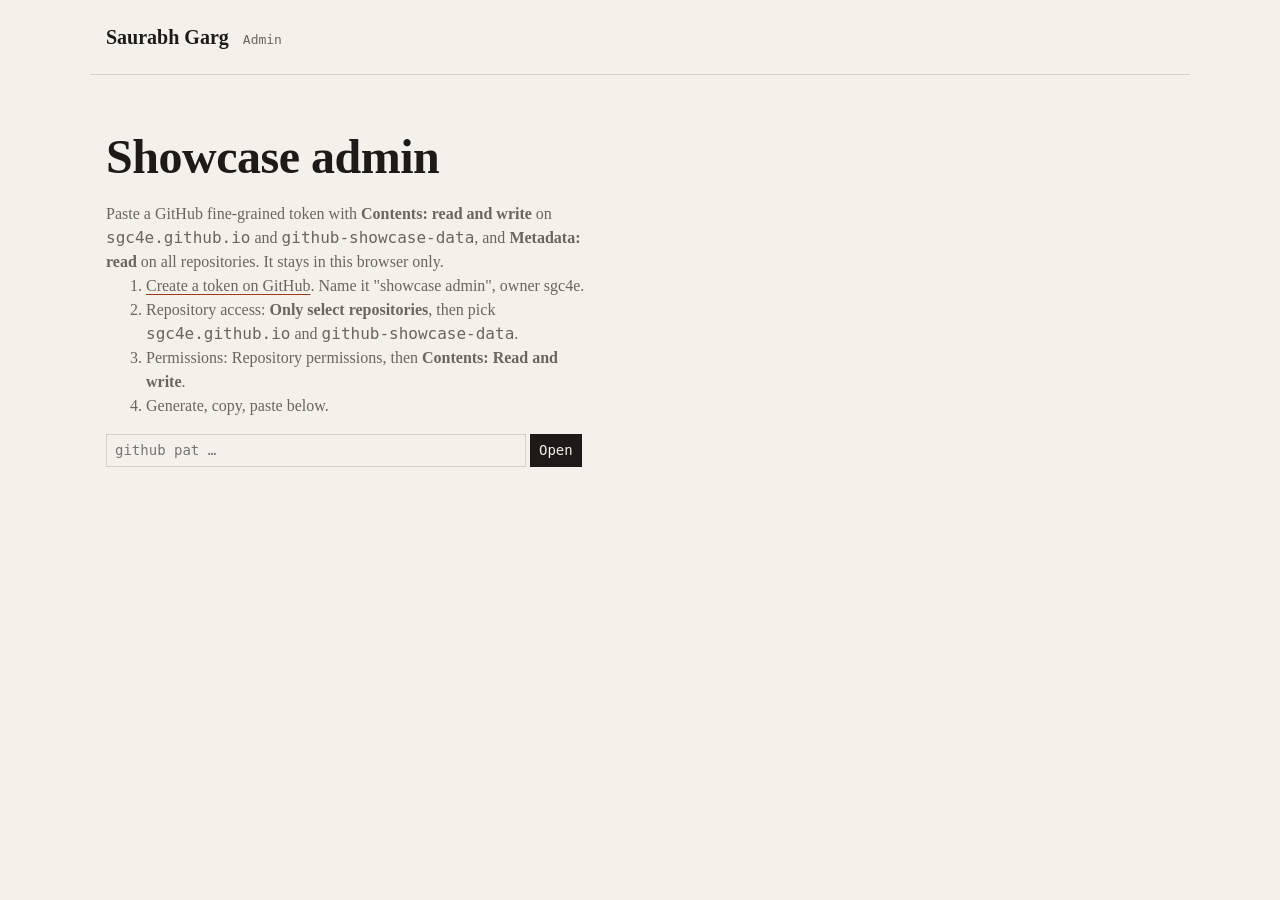
<file: admin.html>
<!doctype html>
<html lang="en">
<head>
<meta charset="utf-8">
<meta name="viewport" content="width=device-width, initial-scale=1">
<meta http-equiv="Content-Security-Policy" content="default-src 'self'; script-src 'self' 'unsafe-inline'; style-src 'self' 'unsafe-inline' https://fonts.googleapis.com; font-src https://fonts.gstatic.com; img-src 'self' data:; connect-src 'self' https://api.github.com; base-uri 'self'; form-action 'none'">
<meta name="referrer" content="strict-origin-when-cross-origin">
<meta name="robots" content="noindex, nofollow">
<title>Showcase admin</title>
<link rel="preconnect" href="https://fonts.googleapis.com">
<link rel="preconnect" href="https://fonts.gstatic.com" crossorigin>
<link href="https://fonts.googleapis.com/css2?family=Newsreader:opsz,wght@6..72,400;6..72,600&family=IBM+Plex+Mono:wght@400;500&display=swap" rel="stylesheet">
<link rel="stylesheet" href="style.css">
<style>
  body { font-size: 16px; }
  .page, .site { max-width: 1100px; }
  input, textarea, select, button { font: 14px/1.4 var(--mono); color: var(--ink); background: transparent; border: 1px solid var(--rule); padding: 6px 8px; }
  button { cursor: pointer; border-color: var(--ink); }
  button.primary { background: var(--ink); color: var(--bg); }
  button:disabled { opacity: .4; cursor: default; }
  textarea { width: 100%; resize: vertical; font-family: var(--serif); font-size: 16px; }
  label { font: 12px var(--mono); color: var(--muted); display: block; }
  .bar { display: flex; flex-wrap: wrap; gap: 10px; align-items: center; padding: 14px 0; border-bottom: 1px solid var(--rule); position: sticky; top: 0; background: var(--bg); z-index: 2; }
  .bar .grow { flex: 1; min-width: 160px; }
  #msg { font: 13px var(--mono); color: var(--muted); }
  #msg.err { color: var(--accent); }
  .row { display: grid; grid-template-columns: 70px 1fr; gap: 14px; padding: 16px 0; border-bottom: 1px solid var(--rule); }
  .row.off { opacity: .55; }
  .row .fields { display: grid; grid-template-columns: 1fr 1fr 1fr; gap: 8px; }
  .row .fields .wide { grid-column: 1 / -1; }
  .row .fields input, .row .fields select { width: 100%; }
  .toggle { font: 12px var(--mono); text-align: center; }
  .toggle input { width: 22px; height: 22px; display: block; margin: 0 auto 4px; accent-color: var(--live); }
  .note { font: 12px var(--mono); color: var(--accent); }
  .repo { font: 12px var(--mono); color: var(--muted); }
  .site-fields { display: grid; gap: 8px; padding: 20px 0; border-bottom: 1px solid var(--ink); }
  .site-fields input { width: 100%; }
  @media (max-width: 700px) { .row .fields { grid-template-columns: 1fr; } .row { grid-template-columns: 1fr; } }
</style>
</head>
<body>
<header class="site">
  <a class="brand" href="./">Saurabh Garg</a>
  <span class="tag">Admin</span>
</header>
<main class="page">

<section id="login" class="masthead">
  <h1>Showcase admin</h1>
  <p class="sub">Paste a GitHub fine-grained token with <b>Contents: read and write</b> on <code>sgc4e.github.io</code> and <code>github-showcase-data</code>, and <b>Metadata: read</b> on all repositories. It stays in this browser only.</p>
  <ol class="sub">
    <li><a href="https://github.com/settings/personal-access-tokens/new" target="_blank" rel="noopener">Create a token on GitHub</a>. Name it "showcase admin", owner sgc4e.</li>
    <li>Repository access: <b>Only select repositories</b>, then pick <code>sgc4e.github.io</code> and <code>github-showcase-data</code>.</li>
    <li>Permissions: Repository permissions, then <b>Contents: Read and write</b>.</li>
    <li>Generate, copy, paste below.</li>
  </ol>
  <p><input id="token" type="password" placeholder="github_pat_…" autocomplete="off" style="width:min(100%,420px)"> <button class="primary" id="go">Open</button></p>
</section>

<section id="app" hidden>
  <div class="site-fields">
    <label>Kicker <input data-site="kicker"></label>
    <label>Headline <input data-site="headline"></label>
    <label>Intro <textarea data-site="intro" rows="3"></textarea></label>
    <label>Closing line <input data-site="closer"></label>
  </div>
  <div class="bar">
    <input id="q" class="grow" placeholder="Search title, repo, blurb">
    <select id="view"><option value="all">All</option><option value="on">Shown</option><option value="off">Hidden</option><option value="flag">Flagged</option></select>
    <button id="sync" title="Add repos created since the last sync">Sync new repos</button>
    <button id="save" class="primary" disabled>Save and publish</button>
    <span id="msg"></span>
    <button id="logout" title="Forget the token in this browser">Forget token</button>
  </div>
  <div id="rows"></div>
</section>

</main>
<script>
const OWNER = 'sgc4e', PUB = 'sgc4e.github.io', DATA = 'github-showcase-data';
const CATS = ['Products', 'Client work', 'Tools & automations', 'Research & data', 'Writing & content', 'Forks & experiments'];
const STATUSES = ['Live', 'Building', 'Parked', 'Retired'];
const $ = id => document.getElementById(id);
const esc = s => String(s ?? '').replace(/[&<>"']/g, c => ({'&':'&amp;','<':'&lt;','>':'&gt;','"':'&quot;',"'":'&#39;'}[c]));
let token = '', data = null, sha = {}, dirty = false;

function store(k, v) { try { v == null ? localStorage.removeItem(k) : localStorage.setItem(k, v); } catch {} }
function load(k) { try { return localStorage.getItem(k); } catch { return null; } }
function say(t, err) { $('msg').textContent = t; $('msg').className = err ? 'err' : ''; }
function setDirty(d) { dirty = d; $('save').disabled = !d; if (d) say('Unsaved changes'); }

async function gh(path, opts = {}) {
  const r = await fetch('https://api.github.com' + path, { ...opts, headers: { Authorization: 'Bearer ' + token, Accept: 'application/vnd.github+json', 'X-GitHub-Api-Version': '2022-11-28', ...(opts.headers || {}) } });
  if (!r.ok) throw new Error(`${r.status} on ${path}: ${(await r.json().catch(() => ({}))).message || r.statusText}`);
  return r.status === 204 ? null : r.json();
}
const b64dec = s => new TextDecoder().decode(Uint8Array.from(atob(s.replace(/\n/g, '')), c => c.charCodeAt(0)));
function b64enc(str) { const b = new TextEncoder().encode(str); let s = ''; for (let i = 0; i < b.length; i += 0x8000) s += String.fromCharCode.apply(null, b.subarray(i, i + 0x8000)); return btoa(s); }

async function getFile(repo, path) { const f = await gh(`/repos/${OWNER}/${repo}/contents/${path}`); sha[repo + path] = f.sha; return JSON.parse(b64dec(f.content)); }
async function putFile(repo, path, obj, message) {
  const body = { message, content: b64enc(JSON.stringify(obj, null, 2) + '\n'), sha: sha[repo + path] };
  const r = await gh(`/repos/${OWNER}/${repo}/contents/${path}`, { method: 'PUT', body: JSON.stringify(body) });
  sha[repo + path] = r.content.sha;
}

async function open() {
  token = $('token').value.trim() || load('gh_token') || '';
  if (!token) return;
  try {
    data = await getFile(DATA, 'data.json');
    store('gh_token', token);
    $('login').hidden = true; $('app').hidden = false;
    document.querySelectorAll('[data-site]').forEach(el => el.value = data.site[el.dataset.site] || '');
    draw(); say(`${data.projects.filter(p => p.show).length} of ${data.projects.length} shown`);
  } catch (e) { $('login').querySelector('.sub').insertAdjacentHTML('afterend', `<p class="note">${esc(e.message)}</p>`); }
}

function draw() {
  const q = $('q').value.toLowerCase(), v = $('view').value;
  const list = data.projects.filter(p =>
    (v === 'all' || (v === 'on' && p.show) || (v === 'off' && !p.show) || (v === 'flag' && p.flag)) &&
    (!q || [p.title, p.name, p.blurb].join(' ').toLowerCase().includes(q))
  ).sort((a, b) => b.date.localeCompare(a.date));
  $('rows').innerHTML = list.map(p => {
    const i = data.projects.indexOf(p);
    const opt = (arr, cur) => arr.map(o => `<option${o === cur ? ' selected' : ''}>${esc(o)}</option>`).join('');
    return `<div class="row${p.show ? '' : ' off'}" data-i="${i}">
      <label class="toggle"><input type="checkbox" data-k="show"${p.show ? ' checked' : ''}>${p.show ? 'Shown' : 'Hidden'}</label>
      <div class="fields">
        <div class="wide repo">${esc(p.name)} · ${p.public ? 'public repo' : 'private repo'} · created ${esc(p.date)}</div>
        ${p.flag ? `<div class="wide note">Check before showing: ${esc(p.flag)}</div>` : ''}
        <label class="wide">Title <input data-k="title" value="${esc(p.title)}"></label>
        <label class="wide">Blurb <textarea data-k="blurb" rows="2">${esc(p.blurb)}</textarea></label>
        <label>Category <select data-k="category">${opt(CATS, p.category)}</select></label>
        <label>Status <select data-k="status">${opt(STATUSES, p.status)}</select></label>
        <label>Date <input type="date" data-k="date" value="${esc(p.date)}"></label>
        <label class="wide">Live link <input type="url" data-k="link" value="${esc(p.link || '')}" placeholder="https://"></label>
      </div></div>`;
  }).join('') || '<p class="empty">No matches.</p>';
}

$('rows').addEventListener('input', e => {
  const el = e.target, row = el.closest('.row'); if (!row || !el.dataset.k) return;
  const p = data.projects[row.dataset.i];
  p[el.dataset.k] = el.type === 'checkbox' ? el.checked : (el.value.trim() || (el.dataset.k === 'link' ? null : el.value));
  if (el.dataset.k === 'show') { row.classList.toggle('off', !el.checked); el.parentElement.lastChild.textContent = el.checked ? 'Shown' : 'Hidden'; }
  setDirty(true);
});
document.querySelectorAll('[data-site]').forEach(el => el.addEventListener('input', () => { data.site[el.dataset.site] = el.value; setDirty(true); }));
$('q').oninput = draw; $('view').onchange = draw;

$('sync').onclick = async () => {
  say('Fetching your repos…');
  try {
    let repos = [], page = 1, batch;
    do { batch = await gh(`/user/repos?affiliation=owner&per_page=100&page=${page++}`); repos = repos.concat(batch); } while (batch.length === 100);
    const known = new Map(data.projects.map(p => [p.name, p]));
    let added = 0;
    for (const r of repos) {
      const p = known.get(r.name);
      if (p) { p.public = !r.private; continue; }
      data.projects.push({ name: r.name, title: r.name, blurb: r.description || '', category: r.fork ? 'Forks & experiments' : 'Products', status: 'Building', link: r.homepage || null, date: r.created_at.slice(0, 10), public: !r.private, show: false, flag: 'New repo: write the blurb before showing' });
      added++;
    }
    draw(); setDirty(true); say(`${added} new repo${added === 1 ? '' : 's'} added, hidden. Save to keep.`);
  } catch (e) { say(e.message, true); }
};

$('save').onclick = async () => {
  $('save').disabled = true; say('Saving…');
  try {
    const shown = data.projects.filter(p => p.show).map(({ name, title, blurb, category, status, link, date, public: pub }) =>
      ({ name, title, blurb, category, status, link: link || null, date, repo: pub ? `https://github.com/${OWNER}/${name}` : null }));
    await putFile(DATA, 'data.json', data, 'Update showcase data');
    await putFile(PUB, 'projects.json', { site: data.site, projects: shown }, `Showcase: ${shown.length} projects shown`);
    setDirty(false); say(`Saved. ${shown.length} shown. The live page updates in about a minute.`);
  } catch (e) { say(e.message + (/409/.test(e.message) ? ' (changed elsewhere: reload the page)' : ''), true); $('save').disabled = false; }
};

$('logout').onclick = () => { store('gh_token', null); location.reload(); };
$('go').onclick = open;
$('token').onkeydown = e => { if (e.key === 'Enter') open(); };
window.onbeforeunload = e => { if (dirty) { e.preventDefault(); return ''; } };
if (load('gh_token')) open();
</script>
</body>
</html>
</file>
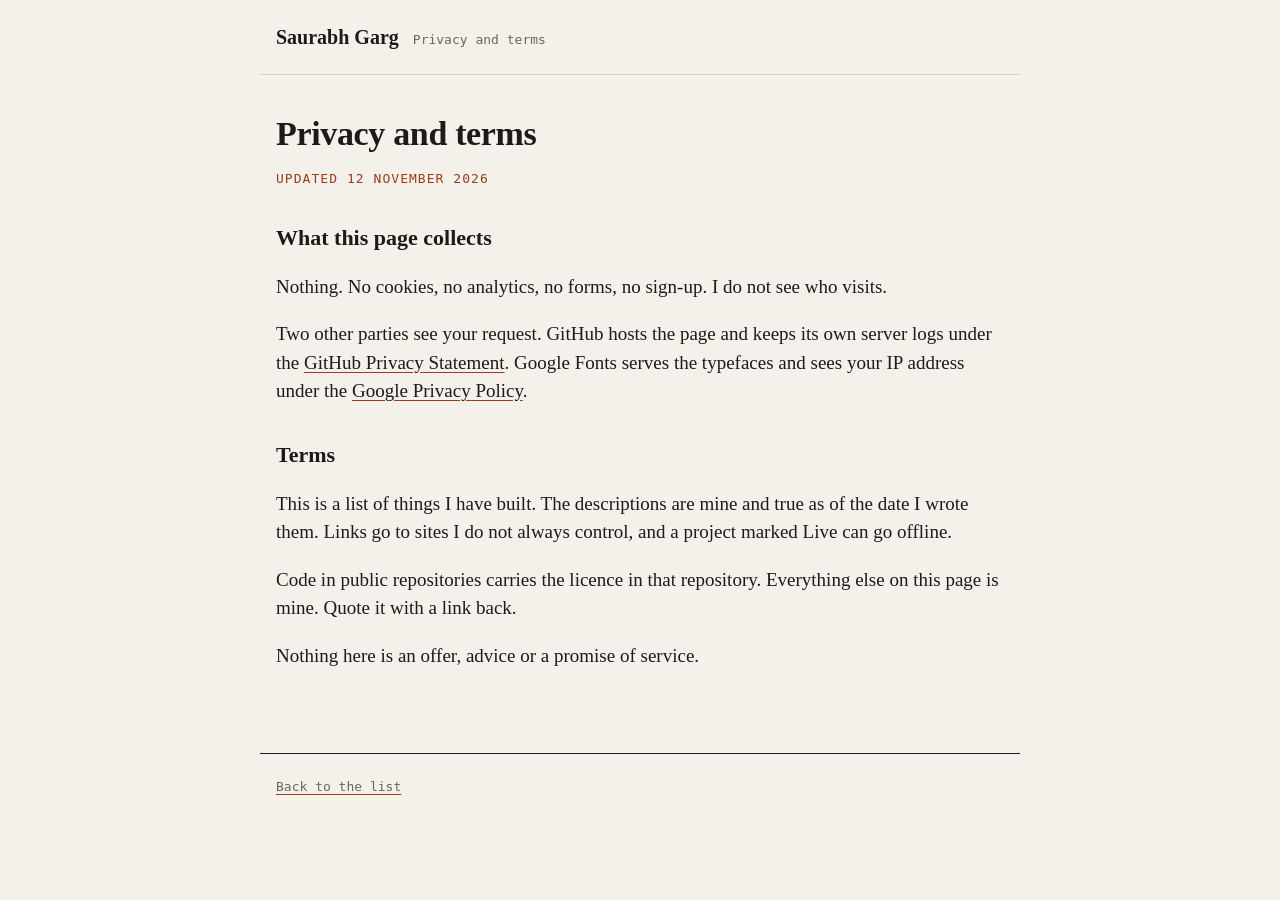
<file: privacy.html>
<!doctype html>
<html lang="en">
<head>
<meta charset="utf-8">
<meta name="viewport" content="width=device-width, initial-scale=1">
<meta http-equiv="Content-Security-Policy" content="default-src 'self'; script-src 'self' 'unsafe-inline'; style-src 'self' 'unsafe-inline' https://fonts.googleapis.com; font-src https://fonts.gstatic.com; img-src 'self' data:; connect-src 'self' https://api.github.com; base-uri 'self'; form-action 'none'">
<meta name="referrer" content="strict-origin-when-cross-origin">
<link rel="canonical" href="https://sgc4e.github.io/privacy.html">
<title>Privacy and terms · Saurabh Garg</title>
<meta name="description" content="Privacy and terms for sgc4e.github.io, Saurabh Garg's list of what he has built on GitHub. No cookies, no analytics, no forms.">
<link rel="preconnect" href="https://fonts.googleapis.com">
<link rel="preconnect" href="https://fonts.gstatic.com" crossorigin>
<link href="https://fonts.googleapis.com/css2?family=Newsreader:opsz,wght@6..72,400;6..72,600&family=IBM+Plex+Mono:wght@400;500&display=swap" rel="stylesheet">
<link rel="stylesheet" href="style.css">
</head>
<body>
<header class="site">
  <a class="brand" href="./">Saurabh Garg</a>
  <span class="tag">Privacy and terms</span>
</header>
<main class="page prose">
  <h1>Privacy and terms</h1>
  <p class="kicker">Updated 12 November 2026</p>

  <h2>What this page collects</h2>
  <p>Nothing. No cookies, no analytics, no forms, no sign-up. I do not see who visits.</p>
  <p>Two other parties see your request. GitHub hosts the page and keeps its own server logs under the <a href="https://docs.github.com/en/site-policy/privacy-policies/github-general-privacy-statement">GitHub Privacy Statement</a>. Google Fonts serves the typefaces and sees your IP address under the <a href="https://policies.google.com/privacy">Google Privacy Policy</a>.</p>

  <h2 id="terms">Terms</h2>
  <p>This is a list of things I have built. The descriptions are mine and true as of the date I wrote them. Links go to sites I do not always control, and a project marked Live can go offline.</p>
  <p>Code in public repositories carries the licence in that repository. Everything else on this page is mine. Quote it with a link back.</p>
  <p>Nothing here is an offer, advice or a promise of service.</p>
</main>
<footer class="site-foot"><p class="small"><a href="./">Back to the list</a></p></footer>
</body>
</html>
</file>
<file: style.css>
:root {
  --bg: #f4f1ea; --ink: #1d1b18; --muted: #6b655c; --rule: #d8d2c6; --accent: #9c3b1b; --live: #2f6b3a;
  --serif: "Newsreader", Georgia, serif; --mono: "IBM Plex Mono", ui-monospace, monospace;
}
@media (prefers-color-scheme: dark) {
  :root { --bg: #161513; --ink: #ece7dd; --muted: #9a9387; --rule: #33302b; --accent: #e08a62; --live: #7fbf8a; }
}
* { box-sizing: border-box; }
body { margin: 0; background: var(--bg); color: var(--ink); font: 19px/1.5 var(--serif); }
a { color: inherit; text-decoration-color: var(--accent); text-underline-offset: 3px; }
a:hover { color: var(--accent); }

.site { max-width: 760px; margin: 0 auto; padding: 22px 16px; display: flex; gap: 14px; align-items: baseline; border-bottom: 1px solid var(--rule); }
.brand { font-weight: 600; text-decoration: none; font-size: 20px; }
.tag, .kicker, .meta, .filters button, .month h2 .count, .links, .small { font: 13px/1.4 var(--mono); color: var(--muted); }
.page { max-width: 760px; margin: 0 auto; padding: 0 16px 64px; }

.masthead { padding: 56px 0 28px; }
.kicker { text-transform: uppercase; letter-spacing: .08em; margin: 0 0 12px; color: var(--accent); }
h1 { font-size: clamp(32px, 6vw, 48px); line-height: 1.1; font-weight: 600; margin: 0 0 18px; letter-spacing: -.01em; }
.sub { color: var(--muted); max-width: 60ch; margin: 0; }

.filters { display: flex; flex-wrap: wrap; gap: 4px 18px; padding: 14px 0; border-top: 1px solid var(--ink); border-bottom: 1px solid var(--rule); position: sticky; top: 0; background: var(--bg); z-index: 1; }
.filters button { background: none; border: 0; padding: 4px 0; cursor: pointer; color: var(--muted); }
.filters button[aria-pressed="true"] { color: var(--ink); text-decoration: underline; text-decoration-color: var(--accent); text-underline-offset: 4px; }
.filters button:focus-visible { outline: 2px solid var(--accent); outline-offset: 2px; }

.month h2 { font-size: 15px; font-family: var(--mono); font-weight: 500; text-transform: uppercase; letter-spacing: .06em; margin: 40px 0 0; padding-bottom: 8px; border-bottom: 1px solid var(--rule); }
.month ul { list-style: none; margin: 0; padding: 0; }
.item { padding: 20px 0; border-bottom: 1px solid var(--rule); }
.item h3 { font-size: 23px; font-weight: 600; margin: 4px 0 6px; line-height: 1.25; }
.item p { margin: 0; }
.meta { display: flex; gap: 14px; }
.status.s-live { color: var(--live); }
.links { display: flex; gap: 16px; margin-top: 8px !important; }
.empty { color: var(--muted); padding: 40px 0; }

.skel { padding: 22px 0; border-bottom: 1px solid var(--rule); }
.skel span { display: block; height: 12px; background: var(--rule); margin: 8px 0; animation: pulse 1.2s ease-in-out infinite alternate; }
.skel span:nth-child(1) { width: 22%; } .skel span:nth-child(2) { width: 55%; height: 20px; } .skel span:nth-child(3) { width: 85%; }
@keyframes pulse { to { opacity: .45; } }
@media (prefers-reduced-motion: reduce) { .skel span { animation: none; } }

.site-foot { max-width: 760px; margin: 0 auto; padding: 24px 16px 48px; border-top: 1px solid var(--ink); }
.site-foot p { margin: 0 0 8px; }
.prose { padding-top: 40px; }
.prose h1 { font-size: 34px; }
.prose h2 { font-size: 22px; margin-top: 32px; }

.about { border-top: 1px solid var(--ink); padding: 28px 0 8px; }
.about h2, .faq h2, .list-h { font-size: 26px; font-weight: 600; margin: 0 0 12px; }
.about dl { margin: 16px 0; display: grid; grid-template-columns: 9em 1fr; gap: 10px 20px; }
.about dt { font: 13px/1.9 var(--mono); text-transform: uppercase; letter-spacing: .06em; color: var(--accent); }
.about dd { margin: 0; }
@media (max-width: 600px) { .about dl { grid-template-columns: 1fr; gap: 2px; } .about dd { margin-bottom: 12px; } }
.list-h { margin-top: 40px; }
.list-h .count, .filters button span { font: 13px var(--mono); color: var(--muted); }
.meta time { margin-left: auto; }
.faq { margin-top: 56px; border-top: 1px solid var(--ink); padding-top: 28px; }
.faq details { border-bottom: 1px solid var(--rule); padding: 14px 0; }
.faq summary { cursor: pointer; font-weight: 600; font-size: 20px; }
.faq summary:focus-visible { outline: 2px solid var(--accent); outline-offset: 2px; }
.faq details p { margin: 10px 0 0; }
</file>
